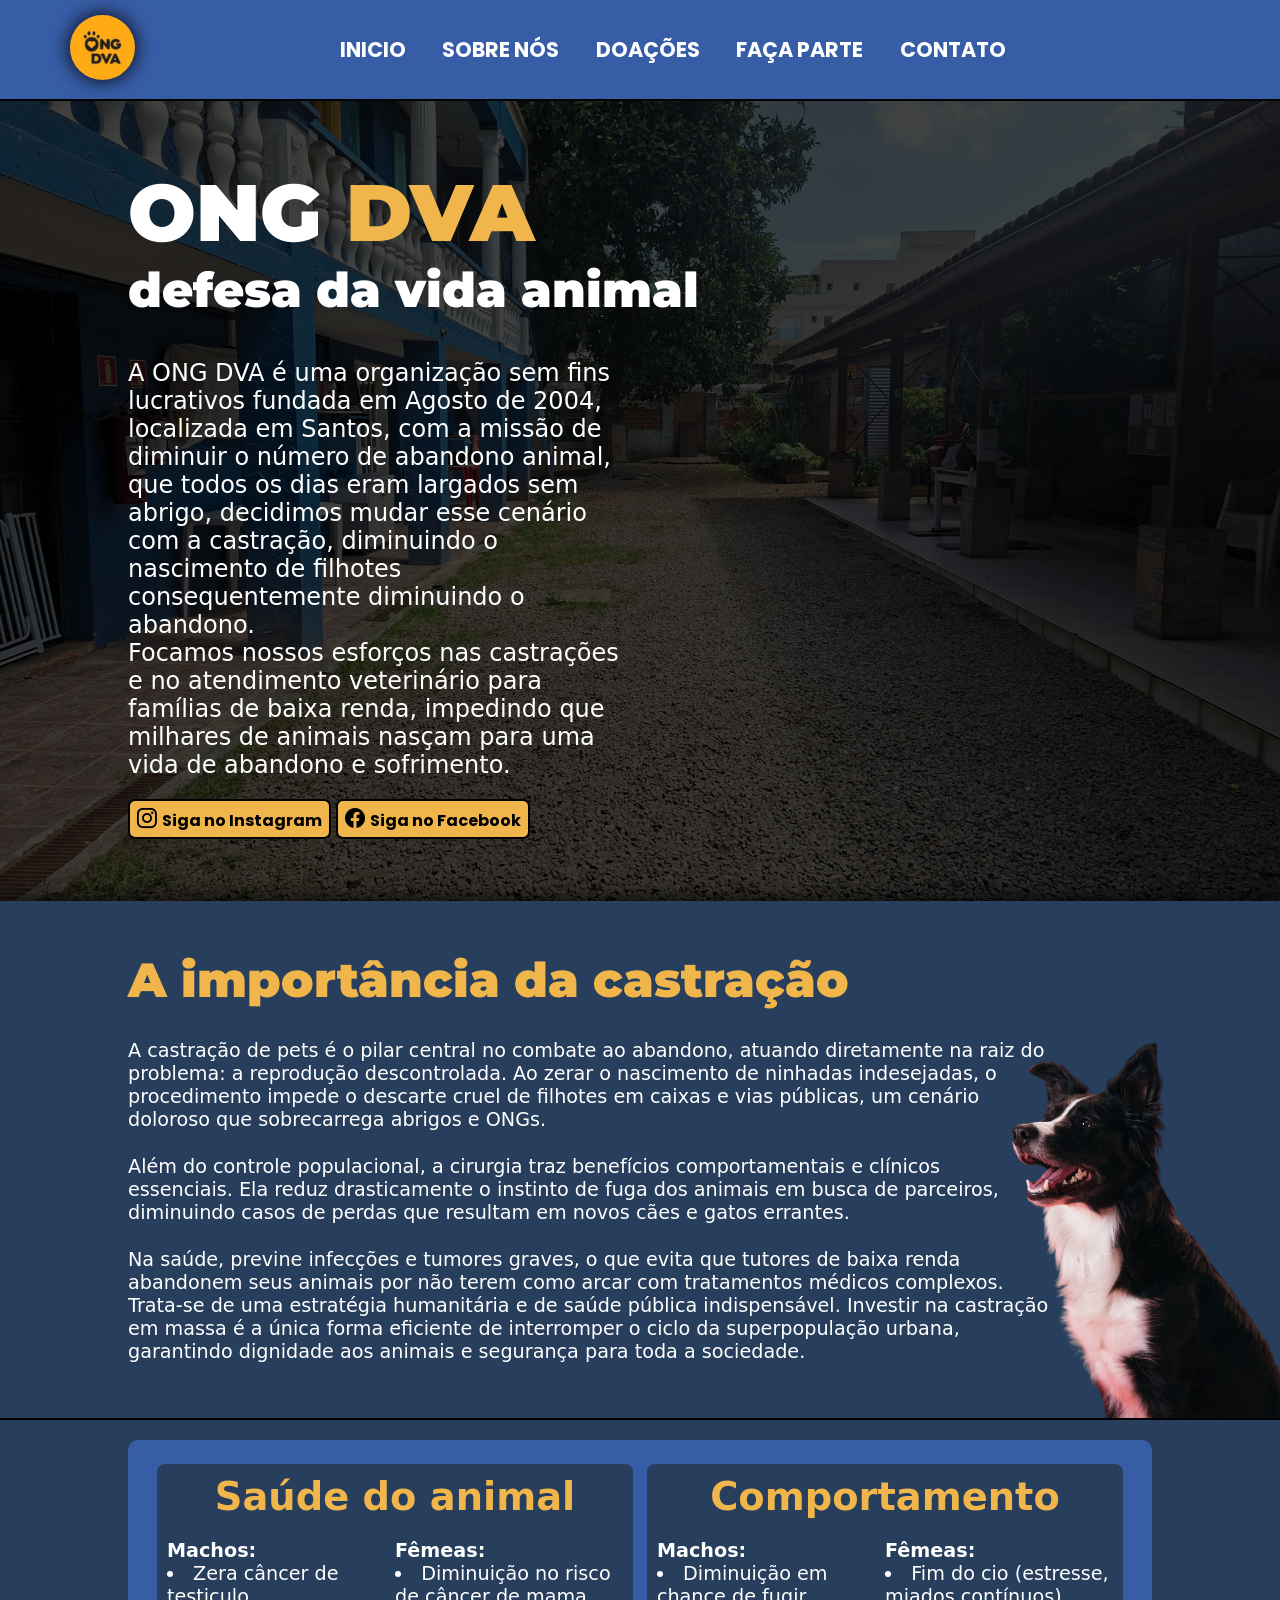
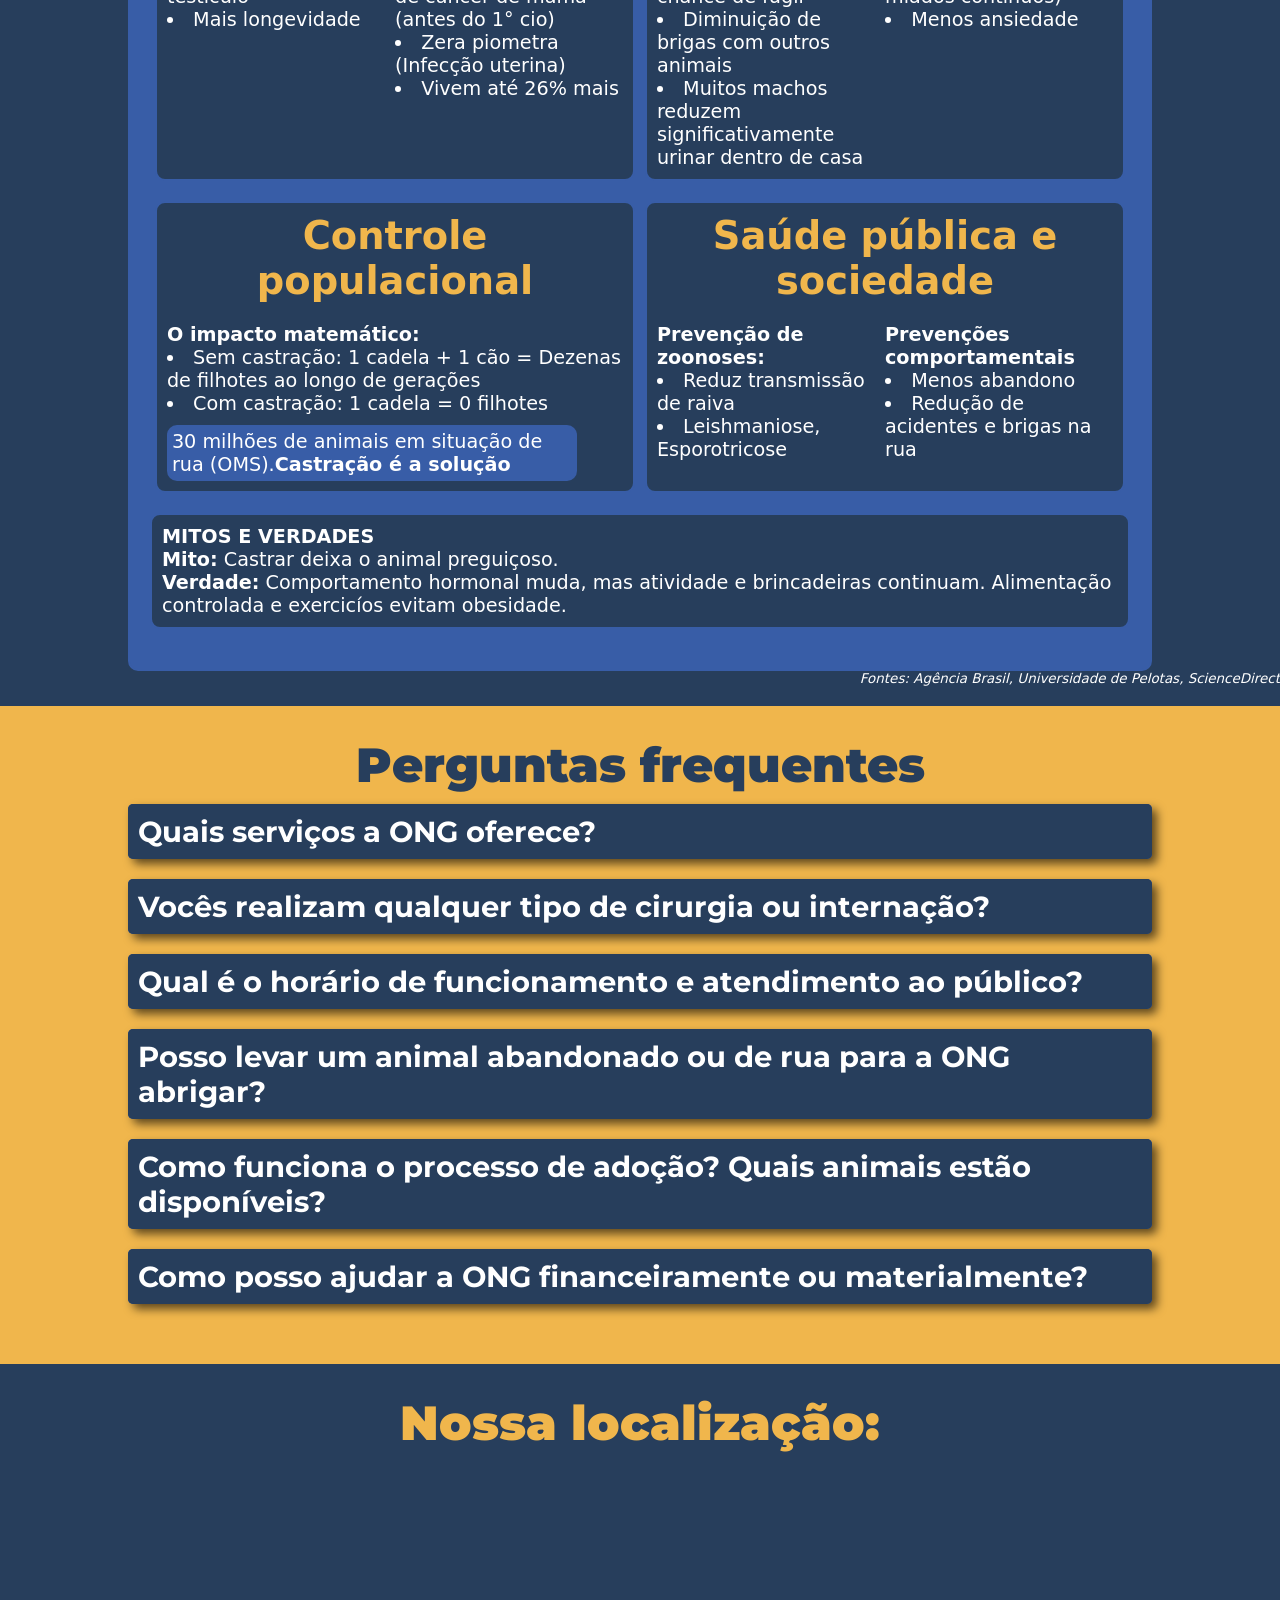
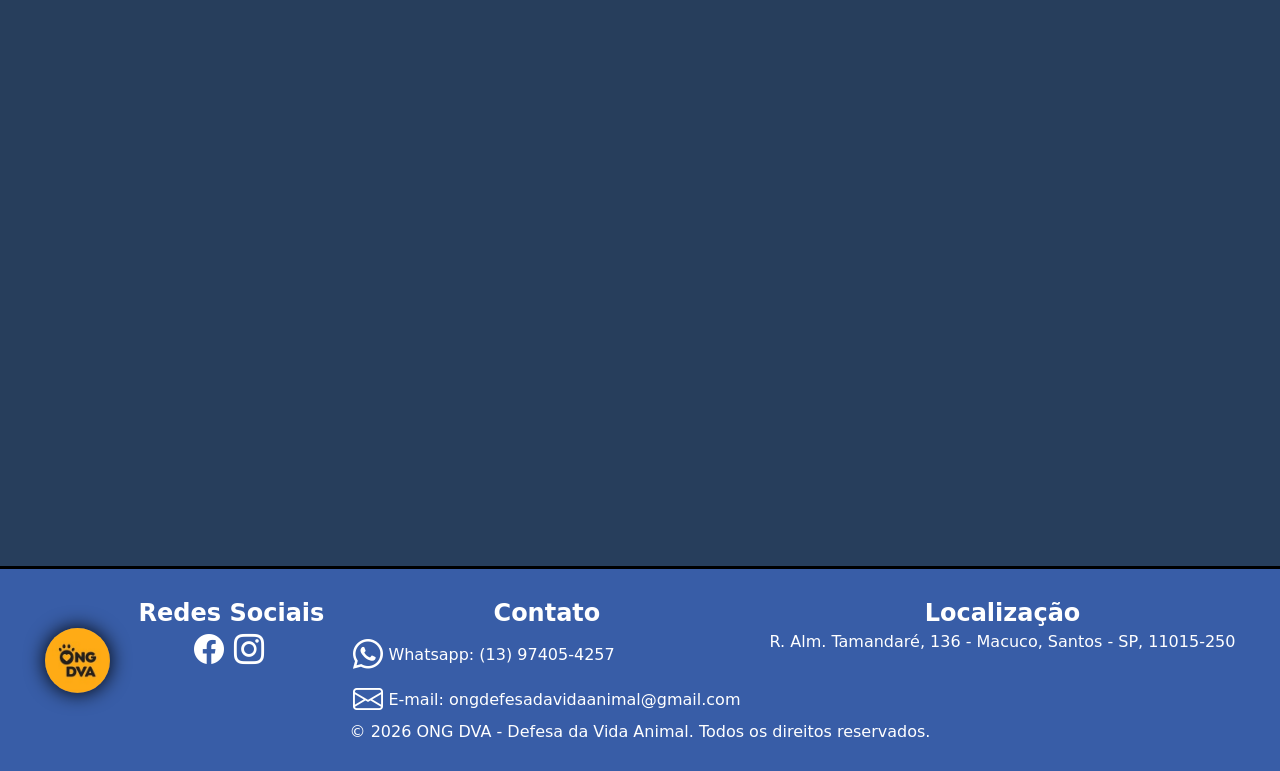
<file: index.html>
<!DOCTYPE html>
<html lang="pt-br">
<head>
    <meta charset="UTF-8">
    <meta name="viewport" content="width=device-width, initial-scale=1.0">
    <link rel="stylesheet" href="css/main.css">
    <link rel="shortcut icon" href="img/favicon.ico" type="image/x-icon">
    <link rel="stylesheet" href="https://cdn.jsdelivr.net/npm/bootstrap-icons@1.13.1/font/bootstrap-icons.min.css">
    <title>ONG DVA</title>
</head>
<body>
    <header>
        <aside>
            <a href="index.html"><img src="img/logo.jpg" alt="logo da ONG DVA" class="logo-customizada"></a>
        </aside>
        <nav>
            <ul>
                <li><a href="index.html">INICIO</a></li>
                <li><a href="sobre-nos.html">SOBRE NÓS</a></li>
                <li><a href="doacoes.html">DOAÇÕES</a></li>
                <li><a href="voluntario.html">FAÇA PARTE</a></li>
                <li><a href="contato.html">CONTATO</a></li>
            </ul>
        </nav>
        <aside></aside>
    </header>
    <article id="sobre-nos">
        <section id="texto-sobre-nos">
            <h1>ONG <span id="texto-destaque">DVA</span></h1>
            <h2>defesa da vida animal</h2>
            <p>A ONG DVA é uma organização sem fins lucrativos fundada em Agosto de 2004, localizada em Santos, com a missão de diminuir o número de abandono animal, que todos os dias eram largados sem abrigo, decidimos mudar esse cenário com a castração, diminuindo o nascimento de filhotes consequentemente diminuindo o abandono.</p>
            <p>Focamos nossos esforços nas castrações e no atendimento veterinário para famílias de baixa renda, impedindo que milhares de animais nasçam para uma vida de abandono e sofrimento.</p>
            <aside id="redes-sobre-nos">
                <a href="https://www.instagram.com/ongdva/" target="_blank" id="instagram-sobre-nos"><i class="bi bi-instagram"></i>Siga no Instagram</a>
                <a href="https://web.facebook.com/ongdva/?locale=pt_BR&_rdc=1&_rdr" target="_blank"><i class="bi bi-facebook"></i>Siga no Facebook</a>
            </aside>
        </section>
    </article>
    <main>
        <section id="castracao">
            <aside id="texto-castracao">
                <h2>A importância da castração</h2>
                <p>
                    A castração de pets é o pilar central no combate ao abandono, atuando diretamente na raiz do problema: a reprodução descontrolada. Ao zerar o nascimento de ninhadas indesejadas, o procedimento impede o descarte cruel de filhotes em caixas e vias públicas, um cenário doloroso que sobrecarrega abrigos e ONGs.
                </p> <br>
                <p>
                    Além do controle populacional, a cirurgia traz benefícios comportamentais e clínicos essenciais. Ela reduz drasticamente o instinto de fuga dos animais em busca de parceiros, diminuindo casos de perdas que resultam em novos cães e gatos errantes.
                </p> <br>
                <p>
                    Na saúde, previne infecções e tumores graves, o que evita que tutores de baixa renda abandonem seus animais por não terem como arcar com tratamentos médicos complexos. Trata-se de uma estratégia humanitária e de saúde pública indispensável. Investir na castração em massa é a única forma eficiente de interromper o ciclo da superpopulação urbana, garantindo dignidade aos animais e segurança para toda a sociedade.
                </p>
                <!-- <a href="#" id="link-saiba-mais-castracao">Saiba mais!</a> -->
            </aside>           
        </section>
        <section id="infografico">
            <aside id="infografico-position">
                <aside class="caixas-infografico">
                    <h3>Saúde do animal</h3>
                    <div class="dados-infografico">
                        <div class="caixa-dados-infografico">
                            <h4>Machos:</h4>
                            <ul>
                                <li>Zera câncer de testiculo</li>
                                <li>Mais longevidade</li>
                            </ul>
                        </div>
                        <div class="caixa-dados-infografico">
                            <h4>Fêmeas:</h4>
                            <ul>
                                <li>Diminuição no risco de câncer de mama (antes do 1° cio)</li>
                                <li>Zera piometra (Infecção uterina)</li>
                                <li>Vivem até 26% mais</li>
                            </ul>
                        </div>
                    </div>
                </aside>
                <aside class="caixas-infografico">
                    <h3>Comportamento</h3>
                    <div class="dados-infografico">
                        <div class="caixa-dados-infografico">
                            <h4>Machos:</h4>
                            <ul>
                                <li>Diminuição em chance de fugir</li>
                                <li>Diminuição de brigas com outros animais</li>
                                <li>Muitos machos reduzem significativamente  urinar dentro de casa</li>
                            </ul>
                        </div>
                        <div class="caixa-dados-infografico">
                            <h4>Fêmeas:</h4>
                            <ul>
                                <li>Fim do cio (estresse, miados contínuos)</li>
                                <li>Menos ansiedade</li>
                            </ul>
                        </div>
                    </div>
                </aside>
                <aside class="caixas-infografico">
                    <h3>Controle populacional</h3>
                    <div class="dados-infografico">
                        <div class="caixa-dados-infografico" id="caixa-dados-infografico-unico">
                            <h4>O impacto matemático:</h4>
                            <ul>
                                <li>Sem castração: 1 cadela + 1 cão = Dezenas de filhotes ao longo de gerações</li>
                                <li>Com castração: 1 cadela = 0 filhotes</li>
                                <div id="solucao-castracao">
                                    <p>30 milhões de animais em situação de rua (OMS).<strong>Castração é a solução</strong></p>
                                </div>
                            </ul>
                        </div>
                    </div>
                </aside>
                <aside class="caixas-infografico">
                    <h3>Saúde pública e sociedade</h3>
                    <div class="dados-infografico">
                        <div class="caixa-dados-infografico">
                            <h4>Prevenção de zoonoses:</h4>
                            <ul>
                                <li>Reduz transmissão de raiva</li>
                                <li>Leishmaniose, Esporotricose</li>
                            </ul>
                        </div>
                        <div class="caixa-dados-infografico">
                            <h4>Prevenções comportamentais</h4>
                            <ul>
                                <li>Menos abandono</li>
                                <li>Redução de acidentes e brigas na rua</li>
                            </ul>
                        </div>
                    </div>
                </aside>
                <aside class="caixas-infografico" id="caixa-mitos-e-verdades">
                    <div>
                        <h4>MITOS E VERDADES</h4>
                        <p><strong>Mito:</strong> Castrar deixa o animal preguiçoso.</p>
                        <p><strong>Verdade:</strong> Comportamento hormonal muda, mas atividade e brincadeiras continuam. Alimentação controlada e exercicíos evitam obesidade.</p>
                    </div>
                </aside>
            </aside>
            <p id="fontes"><cite>Fontes: <a href="https://agenciabrasil.ebc.com.br/geral/noticia/2025-12/brasil-tem-cerca-de-30-milhoes-de-animais-domesticos-abandonados" target="_blank">Agência Brasil</a><a href="https://wp.ufpel.edu.br/empauta/a-importancia-da-castracao/" target="_blank">, Universidade de Pelotas</a><a href="https://www.sciencedirect.com/science/article/abs/pii/S0303720702002617#:~:text=(57.1,it%20does%20favour%20tumor%20progression" target="_blank">, ScienceDirect</a></cite></p>
            <img src="img/Design sem nome(5).png" alt="gato olhando o texto" width="300">
        </section>
        <article id="perguntas-frequentes">
            <h2>Perguntas frequentes</h2>
            <section id="perguntas-frequentes-posicionamento">
                <aside class="caixas-perguntas-frequentes">
                    <div id="pergunta-a" onclick="abrirCaixa('a')">
                        <h3>Quais serviços a ONG oferece?</h3>
                    </div>
                    <div id="resposta-a" class="resposta-pergunta-frequente">
                        <p>Realizamos serviços atendimentos veterinários, como castrações, aplicação de vacinas e alguns tipos de cirurgias, focados para pessoas de baixa renda e temos cães e gatos a espera de adoção</p>
                    </div>
                </aside>
                <aside class="caixas-perguntas-frequentes">
                    <div id="pergunta-b" onclick="abrirCaixa('b')">
                        <h3>Vocês realizam qualquer tipo de cirurgia ou internação?</h3>
                    </div>
                    <div id="resposta-b" class="resposta-pergunta-frequente">
                        <p>Não realizamos cirurgias ortopédicas complexas (exceto amputações) nem procedimentos que exijam internamento, transfusão de sangue ou uso de soro contínuo. Como funcionamos apenas no período da manhã, não temos estrutura para manter animais internados.</p>
                    </div>
                </aside>
                <aside class="caixas-perguntas-frequentes">
                    <div id="pergunta-c" onclick="abrirCaixa('c')">
                        <h3>Qual é o horário de funcionamento e atendimento ao público?</h3>
                    </div>
                    <div id="resposta-c" class="resposta-pergunta-frequente">
                        <p>Funcionamos de segunda a sexta-feira. Os portões abrem para o público às 9h e os atendimentos veterinários ocorrem até as 12h (meio-dia). Pedimos que qualquer visitação para conhecer o espaço ou os animais também seja feita estritamente nesse horário.</p>
                    </div>
                </aside>
                <aside class="caixas-perguntas-frequentes">
                    <div id="pergunta-d" onclick="abrirCaixa('d')">
                        <h3>Posso levar um animal abandonado ou de rua para a ONG abrigar?</h3>
                    </div>
                    <div id="resposta-d" class="resposta-pergunta-frequente">
                        <p>Infelizmente, não. No momento, estamos operando em capacidade máxima (superlotados), abrigando por volta de 50 cães e gatos. Por isso, não temos condições de aceitar nenhum novo animal no abrigo.</p>
                    </div>
                </aside>
                <aside class="caixas-perguntas-frequentes">
                    <div id="pergunta-e" onclick="abrirCaixa('e')">
                        <h3>Como funciona o processo de adoção? Quais animais estão disponíveis?</h3>
                    </div>
                    <div id="resposta-e" class="resposta-pergunta-frequente">
                        <p>Para adotar um animalzinho, é preciso visitar a ONG e conhecer o pet. Também fazemos uma breve conversa para garantir que ele irá para um lar seguro e adequado. Alguns animais têm necessidades específicas, como gatos, que geralmente são adotados apenas para lares com telas de proteção.</p>
                    </div>
                </aside>
                <aside class="caixas-perguntas-frequentes">
                    <div id="pergunta-f" onclick="abrirCaixa('f')">
                        <h3>Como posso ajudar a ONG financeiramente ou materialmente?</h3>
                    </div>
                    <div id="resposta-f" class="resposta-pergunta-frequente">
                        <p>Toda ajuda é crucial. Você pode colaborar de três formas:</p>
                        <ul>
                            <li><b>Doações materiais:</b> Aceitamos ração de boa qualidade para cães e gatos, jornal, lençóis, toalhas, medicamentos dentro do prazo de validade e materiais de limpeza (que gastamos muito).</li>
                            <li><b>Contribuição financeira:</b> Você pode se tornar um sócio contribuinte (com pagamento mensal via PIX ou boleto) ou escolher um animal específico para apadrinhar.</li>
                            <li><b>Voluntariado:</b> Você pode nos ajudar como quiser! Desde dar banho e passear com os pets até auxiliar em assuntos administrativos. Caso tenha interesse, compareça à ONG durante o nosso horário de funcionamento.</li>
                        </ul>
                    </div>
                </aside>
            </section>
        </article>
        <article id="localizacao">
            <h2>Nossa localização:</h2>
            <iframe src="https://www.google.com/maps/embed?pb=!1m18!1m12!1m3!1d3645.978477484221!2d-46.309257699999996!3d-23.961201199999994!2m3!1f0!2f0!3f0!3m2!1i1024!2i768!4f13.1!3m3!1m2!1s0x94ce03b6b7992363%3A0x129e74a669c9f2c8!2sONG%20Defesa%20da%20Vida%20Animal!5e0!3m2!1spt-BR!2sbr!4v1779477506217!5m2!1spt-BR!2sbr" width="80%" height="650" style="border:0;" allowfullscreen="" loading="lazy" referrerpolicy="no-referrer-when-downgrade"></iframe>
        </article>
    </main>
    <footer>
        <div id="posicao-footer">
            <img src="img/logo.jpg" alt="logo da ONG DVA" class="logo-customizada">
            <aside class="footer-box">
                <h3>Redes Sociais</h3>
                <a href="https://web.facebook.com/ongdva/?locale=pt_BR&_rdc=1&_rdr" target="_blank"><i class="bi bi-facebook"></i></a>
                <a href="https://www.instagram.com/ongdva/" target="_blank"><i class="bi bi-instagram"></i></a>
            </aside>
            <aside class="footer-box">
                <h3>Contato</h3>
                <div class="contato">
                    <i class="bi bi-whatsapp"></i>
                    <p>Whatsapp: (13) 97405-4257</p>
                </div>
                <div class="contato">
                    <i class="bi bi-envelope"></i>
                    <p>E-mail: ongdefesadavidaanimal@gmail.com</p>
                </div>
            </aside>
            <aside class="footer-box">
                <h3>Localização</h3>
                <p>R. Alm. Tamandaré, 136 - Macuco, Santos - SP, 11015-250</p>
            </aside>
        </div>
        <p>© 2026 ONG DVA - Defesa da Vida Animal. Todos os direitos reservados.</p>
    </footer>

    <!-- Javascript -->

    <script>
            function abrirCaixa(letra) {
                const aparecer = document.getElementById('resposta-' + letra);

                // Esta linha pega o display real atual, mesmo vindo do CSS externo
                const displayAtual = window.getComputedStyle(aparecer).display;

                if (displayAtual === "none") {
                    aparecer.style.display = "block";
                } else {
                    aparecer.style.display = "none";
                }
            }
        </script>
</body>
</html>
</file>
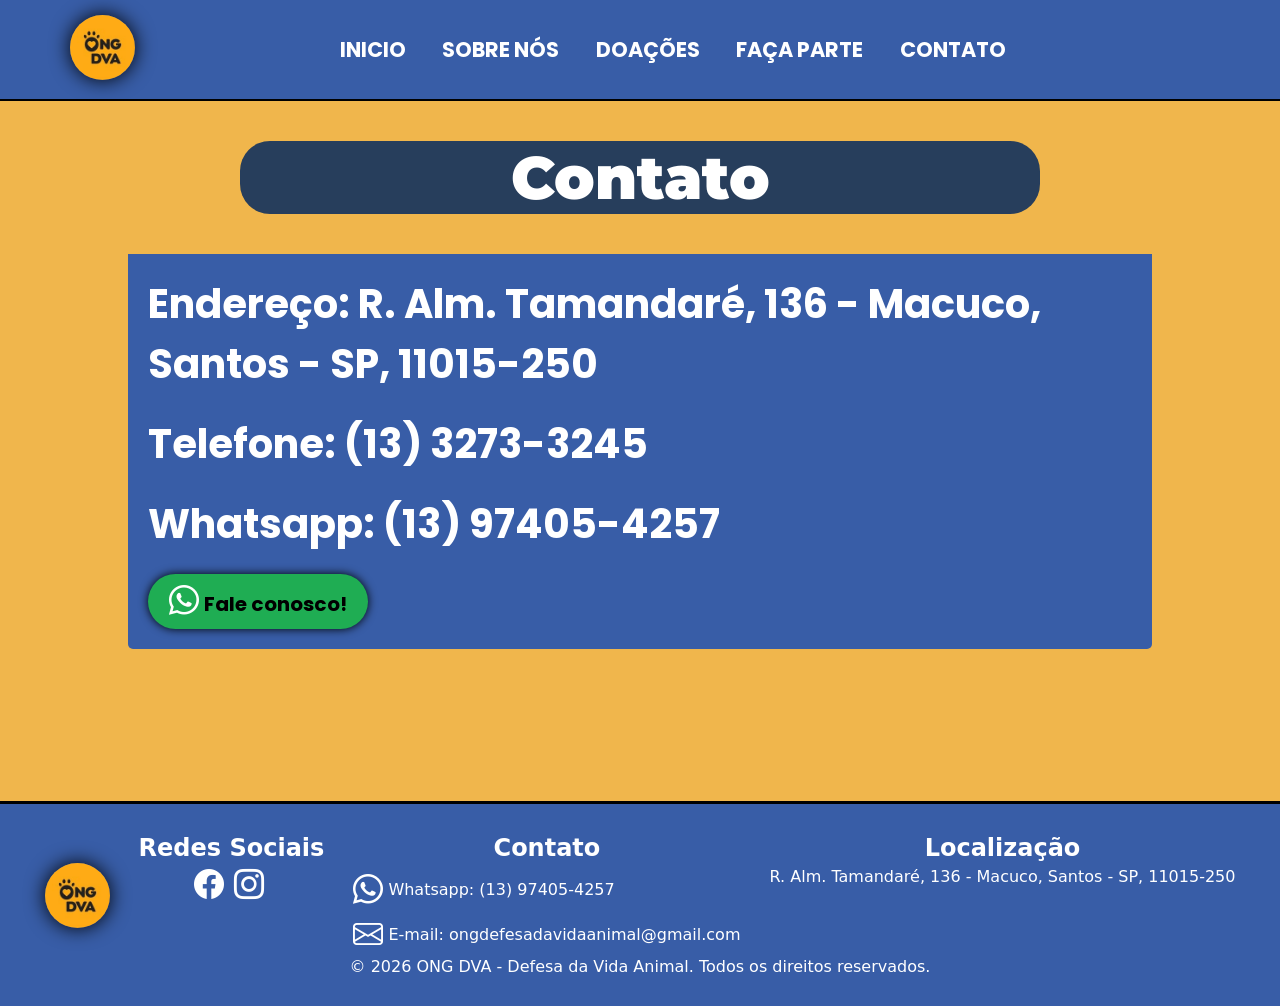
<file: contato.html>
<!DOCTYPE html>
<html lang="pt-br">
<head>
    <meta charset="UTF-8">
    <meta name="viewport" content="width=device-width, initial-scale=1.0">
    <link rel="stylesheet" href="css/main.css">
    <link rel="stylesheet" href="css/contato.css">
    <link rel="shortcut icon" href="img/favicon.ico" type="image/x-icon">
    <link rel="stylesheet" href="https://cdn.jsdelivr.net/npm/bootstrap-icons@1.13.1/font/bootstrap-icons.min.css">
    <title>ONG DVA</title>
</head>
<body>
    <!-- Header -->
    <header>
        <aside>
            <a href="index.html"><img src="img/logo.jpg" alt="logo da ONG DVA" class="logo-customizada"></a>
        </aside>
        <nav>
            <ul>
                <li><a href="index.html">INICIO</a></li>
                <li><a href="sobre-nos.html">SOBRE NÓS</a></li>
                <li><a href="doacoes.html">DOAÇÕES</a></li>
                <li><a href="voluntario.html">FAÇA PARTE</a></li>
                <li><a href="contato.html">CONTATO</a></li>
            </ul>
        </nav>
        <aside></aside>
    </header>
    <main>
        <article id="contato-conteudo">
            <h1 class="titulo-h1">Contato</h1>
            <aside id="contato-texto">
                <p>Endereço: R. Alm. Tamandaré, 136 - Macuco, Santos - SP, 11015-250</p>
                <p>Telefone: (13) 3273-3245</p>
                <p>Whatsapp: (13) 97405-4257</p>
                <aside id="whatsapp">
                    <a href="https://api.whatsapp.com/send?phone=5513974054257">
                        <p><i class="bi bi-whatsapp"></i>Fale conosco!</p>
                    </a>
                </aside>
            </aside>
            
        </article>
    </main>        
    <footer>
        <div id="posicao-footer">
            <img src="img/logo.jpg" alt="logo da ONG DVA" class="logo-customizada">
            <aside class="footer-box">
                <h3>Redes Sociais</h3>
                <a href="https://web.facebook.com/ongdva/?locale=pt_BR&_rdc=1&_rdr" target="_blank"><i class="bi bi-facebook"></i></a>
                <a href="https://www.instagram.com/ongdva/" target="_blank"><i class="bi bi-instagram"></i></a>
            </aside>
            <aside class="footer-box">
                <h3>Contato</h3>
                <div class="contato">
                    <i class="bi bi-whatsapp"></i>
                    <p>Whatsapp: (13) 97405-4257</p>
                </div>
                <div class="contato">
                    <i class="bi bi-envelope"></i>
                    <p>E-mail: ongdefesadavidaanimal@gmail.com</p>
                </div>
            </aside>
            <aside class="footer-box">
                <h3>Localização</h3>
                <p>R. Alm. Tamandaré, 136 - Macuco, Santos - SP, 11015-250</p>
            </aside>

        </div>
        <p>&copy; 2026 ONG DVA - Defesa da Vida Animal. Todos os direitos reservados.</p>
    </footer>
</body>
</html>
</file>
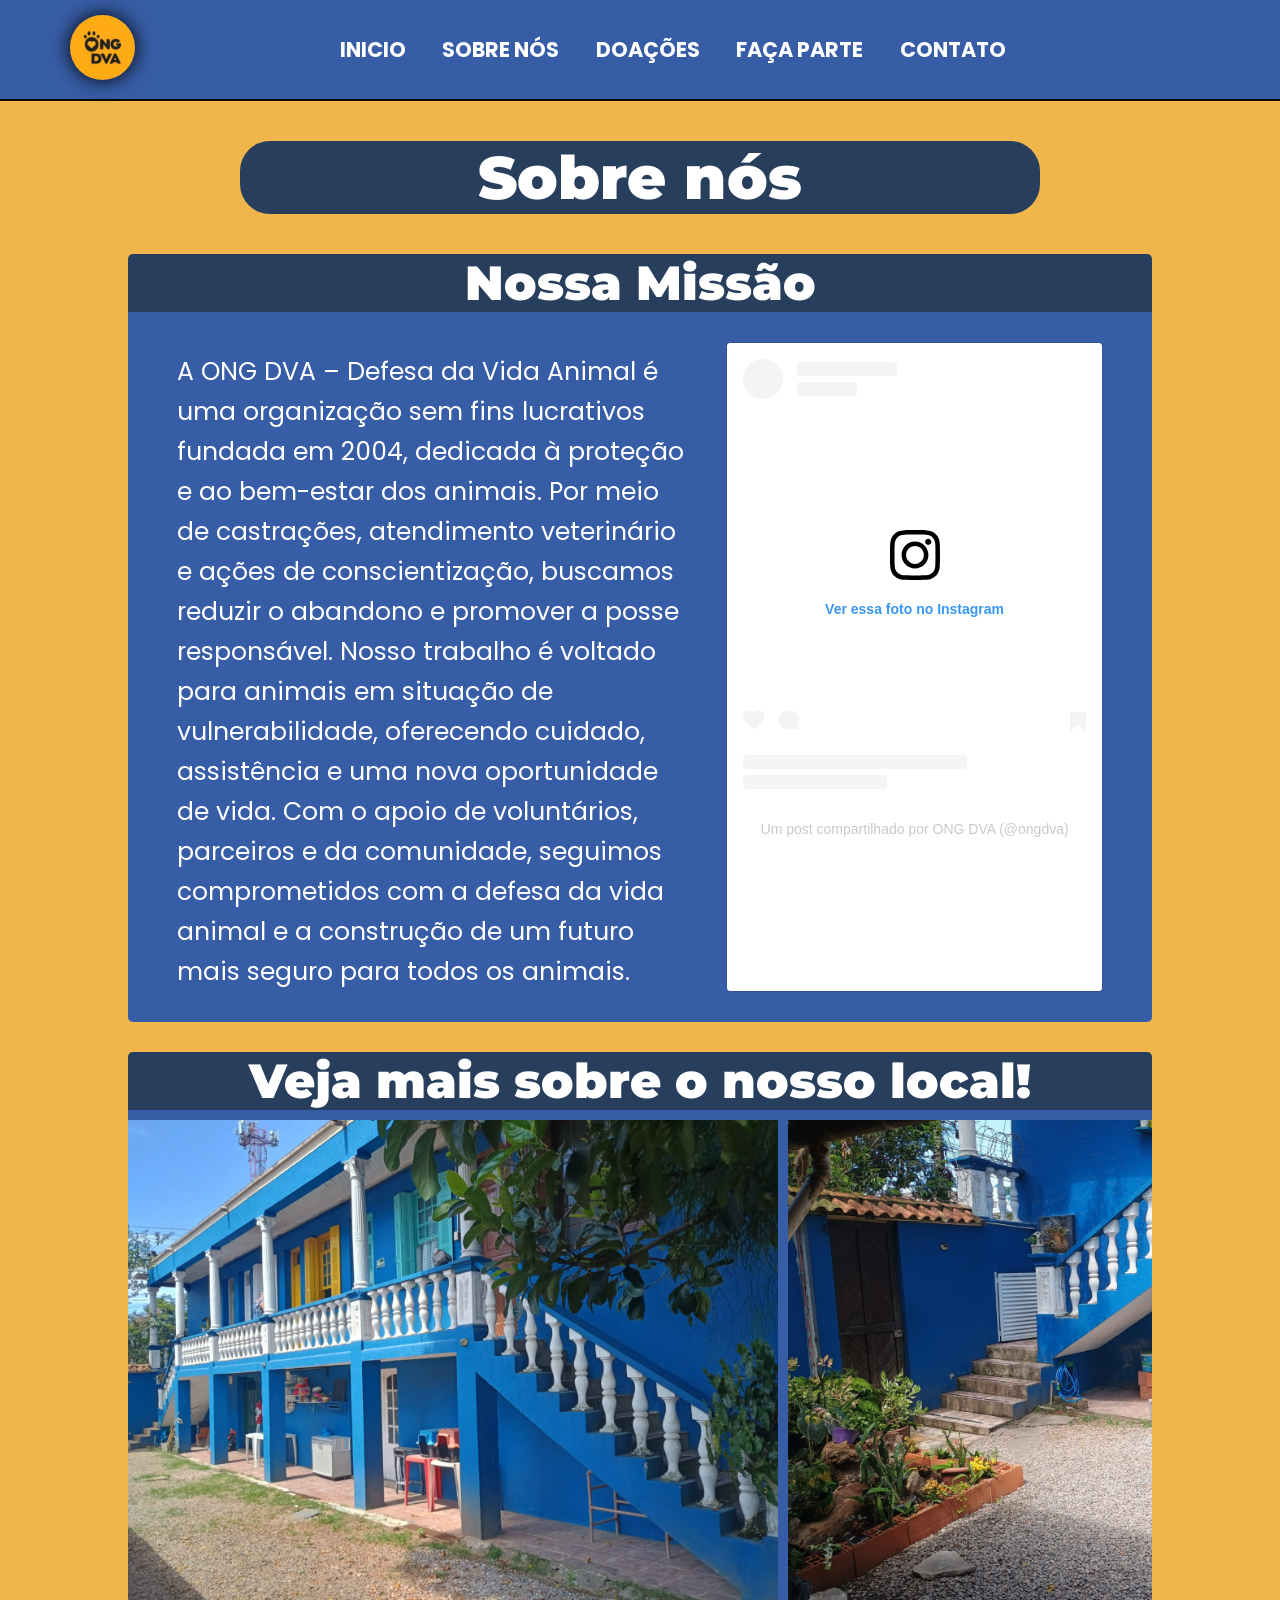
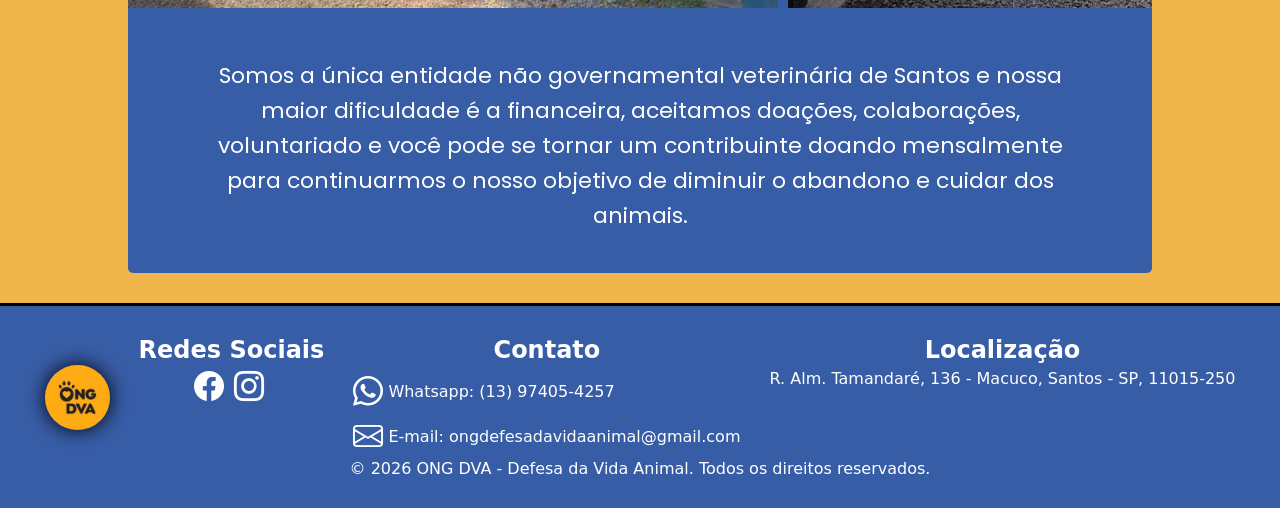
<file: sobre-nos.html>
<!DOCTYPE html>
<html lang="pt-br">
<head>
    <meta charset="UTF-8">
    <meta name="viewport" content="width=device-width, initial-scale=1.0">
    <link rel="stylesheet" href="css/main.css">
    <link rel="shortcut icon" href="img/favicon.ico" type="image/x-icon">
    <link rel="stylesheet" href="https://cdn.jsdelivr.net/npm/bootstrap-icons@1.13.1/font/bootstrap-icons.min.css">
    <title>ONG DVA - Sobre</title>
    <style>
            :root{ /* Isso são variáveis no CSS */
            --cor-de-fundo: #f0b64c;
            --laranja-secundario-claro: #f28705;
            --marrom-secundario: #734a27;
            --cor-titulo: #273e5c;
            --azul-claro: #385da7;
            --fonte-titulo: "Montserrat", sans-serif;
            --fonte-secundaria: "Poppins", sans-serif;
        }



        main{
            width: 80%;
            margin: auto;
        }

        h1{
            margin-top: 25px;
            color: var(--cor-titulo);
            text-align: center;
        }

        h2{
            background-color: var(--cor-titulo);
            color:#fff;
            text-align: center;
        }

        .blocoescuro{
            margin-top: 25px;
            background-color: var(--cor-titulo);
            text-align: center;
            border-radius: 5px 5px 0px 0px;
            overflow: hidden;
        }


        .blococlaro{
            background-color: var(--azul-claro);
        }

        .blococlaro{
            font-family: var(--fonte-secundaria);
            color: #fff;
            text-align: left;
            margin-bottom: 30px;
            width: 100%;
            padding: 10px 20px;
            font-size:25px;
            line-height: 1.6;

            border-radius: 0px 0px 5px 5px;
        }

        .conteudo-sobre{
            display:flex;
            flex-direction: row;
            align-items: flex-start ;
            justify-content: center;
            gap: 30px;
            padding: 20px;
        }


        .texto-sobre{
            display: flex;
            flex-direction: column;
            flex: 1;
            max-width: 55%;
            padding-top: 10px;
        }

        .video{
            display:flex;
            justify-content: flex-end;
            flex: 0 0 40%;
            max-width:480px;
            align-self: stretch;
            overflow: hidden;
        }

        /* Div da galeria provisorio até o carrossel */

        .galeria {
            display: flex; /* coloca as imagens lado a lado*/
            flex-wrap: nowrap; /* Vai quebrar a linha se não couber*/
            overflow: scroll;
            
            gap: 10px; /* o gap entre as fotos*/
            background-color: var(--azul-claro);
            padding: 10px 0px;
        }

        .chamadadoacoes{
            text-align: center;
            padding: 30px 60px;
            font-size: 22px;
        }
    </style>

</head>
<body>
    <header>
        <aside>
            <a href="index.html"><img src="img/logo.jpg" alt="logo da ONG DVA" class="logo-customizada"></a>
        </aside>
        <nav>
            <ul>
                <li><a href="index.html">INICIO</a></li>
                <li><a href="sobre-nos.html">SOBRE NÓS</a></li>
                <li><a href="doacoes.html">DOAÇÕES</a></li>
                <li><a href="voluntario.html">FAÇA PARTE</a></li>
                <li><a href="contato.html">CONTATO</a></li>
            </ul>
        </nav>
        <aside></aside>
    </header>

    <main>

        <h1 class="titulo-h1">Sobre nós</h1>
        <!-- bloco do h1 -->
        <div class="blocoescuro">

            <h2>Nossa Missão</h2>
       
        </div>

        <!-- bloco do h2 -->
        <div class="blococlaro">
            <div class="conteudo-sobre">
                <div class="texto-sobre">

             <p>
                A ONG DVA – Defesa da Vida Animal é uma organização sem fins lucrativos fundada em 2004, dedicada à proteção e ao bem-estar     dos animais. Por meio de castrações, atendimento veterinário e ações de conscientização, buscamos reduzir o abandono e promover a posse responsável.

                Nosso trabalho é voltado para animais em situação de vulnerabilidade, oferecendo cuidado, assistência e uma nova oportunidade de vida. Com o apoio de voluntários, parceiros e da comunidade, seguimos comprometidos com a defesa da vida animal e a construção de um futuro mais seguro para todos os animais.
             </p>
                </div>

                <!--video do Instagram da ONG DVA _->https://www.instagram.com/ongdva/reel/DJ894UQOLao/ -->

        <div class="video">
             <blockquote class="instagram-media" data-instgrm-permalink="https://www.instagram.com/reel/DJ894UQOLao/?utm_source=ig_embed&amp;utm_campaign=loading" data-instgrm-version="14" style=" background:#FFF; border:0; border-radius:3px; box-shadow:0 0 1px 0 rgba(0,0,0,0.5),0 1px 10px 0 rgba(0,0,0,0.15); margin: 1px; max-width:540px; min-width:326px; padding:0; width:99.375%; width:-webkit-calc(100% - 2px); width:calc(100% - 2px);"><div style="padding:16px;"> <a href="https://www.instagram.com/reel/DJ894UQOLao/?utm_source=ig_embed&amp;utm_campaign=loading" style=" background:#FFFFFF; line-height:0; padding:0 0; text-align:center; text-decoration:none; width:100%;" target="_blank"> <div style=" display: flex; flex-direction: row; align-items: center;"> <div style="background-color: #F4F4F4; border-radius: 50%; flex-grow: 0; height: 40px; margin-right: 14px; width: 40px;"></div> <div style="display: flex; flex-direction: column; flex-grow: 1; justify-content: center;"> <div style=" background-color: #F4F4F4; border-radius: 4px; flex-grow: 0; height: 14px; margin-bottom: 6px; width: 100px;"></div> <div style=" background-color: #F4F4F4; border-radius: 4px; flex-grow: 0; height: 14px; width: 60px;"></div></div></div><div style="padding: 19% 0;"></div> <div style="display:block; height:50px; margin:0 auto 12px; width:50px;"><svg width="50px" height="50px" viewBox="0 0 60 60" version="1.1" xmlns="https://www.w3.org/2000/svg" xmlns:xlink="https://www.w3.org/1999/xlink"><g stroke="none" stroke-width="1" fill="none" fill-rule="evenodd"><g transform="translate(-511.000000, -20.000000)" fill="#000000"><g><path d="M556.869,30.41 C554.814,30.41 553.148,32.076 553.148,34.131 C553.148,36.186 554.814,37.852 556.869,37.852 C558.924,37.852 560.59,36.186 560.59,34.131 C560.59,32.076 558.924,30.41 556.869,30.41 M541,60.657 C535.114,60.657 530.342,55.887 530.342,50 C530.342,44.114 535.114,39.342 541,39.342 C546.887,39.342 551.658,44.114 551.658,50 C551.658,55.887 546.887,60.657 541,60.657 M541,33.886 C532.1,33.886 524.886,41.1 524.886,50 C524.886,58.899 532.1,66.113 541,66.113 C549.9,66.113 557.115,58.899 557.115,50 C557.115,41.1 549.9,33.886 541,33.886 M565.378,62.101 C565.244,65.022 564.756,66.606 564.346,67.663 C563.803,69.06 563.154,70.057 562.106,71.106 C561.058,72.155 560.06,72.803 558.662,73.347 C557.607,73.757 556.021,74.244 553.102,74.378 C549.944,74.521 548.997,74.552 541,74.552 C533.003,74.552 532.056,74.521 528.898,74.378 C525.979,74.244 524.393,73.757 523.338,73.347 C521.94,72.803 520.942,72.155 519.894,71.106 C518.846,70.057 518.197,69.06 517.654,67.663 C517.244,66.606 516.755,65.022 516.623,62.101 C516.479,58.943 516.448,57.996 516.448,50 C516.448,42.003 516.479,41.056 516.623,37.899 C516.755,34.978 517.244,33.391 517.654,32.338 C518.197,30.938 518.846,29.942 519.894,28.894 C520.942,27.846 521.94,27.196 523.338,26.654 C524.393,26.244 525.979,25.756 528.898,25.623 C532.057,25.479 533.004,25.448 541,25.448 C548.997,25.448 549.943,25.479 553.102,25.623 C556.021,25.756 557.607,26.244 558.662,26.654 C560.06,27.196 561.058,27.846 562.106,28.894 C563.154,29.942 563.803,30.938 564.346,32.338 C564.756,33.391 565.244,34.978 565.378,37.899 C565.522,41.056 565.552,42.003 565.552,50 C565.552,57.996 565.522,58.943 565.378,62.101 M570.82,37.631 C570.674,34.438 570.167,32.258 569.425,30.349 C568.659,28.377 567.633,26.702 565.965,25.035 C564.297,23.368 562.623,22.342 560.652,21.575 C558.743,20.834 556.562,20.326 553.369,20.18 C550.169,20.033 549.148,20 541,20 C532.853,20 531.831,20.033 528.631,20.18 C525.438,20.326 523.257,20.834 521.349,21.575 C519.376,22.342 517.703,23.368 516.035,25.035 C514.368,26.702 513.342,28.377 512.574,30.349 C511.834,32.258 511.326,34.438 511.181,37.631 C511.035,40.831 511,41.851 511,50 C511,58.147 511.035,59.17 511.181,62.369 C511.326,65.562 511.834,67.743 512.574,69.651 C513.342,71.625 514.368,73.296 516.035,74.965 C517.703,76.634 519.376,77.658 521.349,78.425 C523.257,79.167 525.438,79.673 528.631,79.82 C531.831,79.965 532.853,80.001 541,80.001 C549.148,80.001 550.169,79.965 553.369,79.82 C556.562,79.673 558.743,79.167 560.652,78.425 C562.623,77.658 564.297,76.634 565.965,74.965 C567.633,73.296 568.659,71.625 569.425,69.651 C570.167,67.743 570.674,65.562 570.82,62.369 C570.966,59.17 571,58.147 571,50 C571,41.851 570.966,40.831 570.82,37.631"></path></g></g></g></svg></div><div style="padding-top: 8px;"> <div style=" color:#3897f0; font-family:Arial,sans-serif; font-size:14px; font-style:normal; font-weight:550; line-height:18px;">Ver essa foto no Instagram</div></div><div style="padding: 12.5% 0;"></div> <div style="display: flex; flex-direction: row; margin-bottom: 14px; align-items: center;"><div> <div style="background-color: #F4F4F4; border-radius: 50%; height: 12.5px; width: 12.5px; transform: translateX(0px) translateY(7px);"></div> <div style="background-color: #F4F4F4; height: 12.5px; transform: rotate(-45deg) translateX(3px) translateY(1px); width: 12.5px; flex-grow: 0; margin-right: 14px; margin-left: 2px;"></div> <div style="background-color: #F4F4F4; border-radius: 50%; height: 12.5px; width: 12.5px; transform: translateX(9px) translateY(-18px);"></div></div><div style="margin-left: 8px;"> <div style=" background-color: #F4F4F4; border-radius: 50%; flex-grow: 0; height: 20px; width: 20px;"></div> <div style=" width: 0; height: 0; border-top: 2px solid transparent; border-left: 6px solid #f4f4f4; border-bottom: 2px solid transparent; transform: translateX(16px) translateY(-4px) rotate(30deg)"></div></div><div style="margin-left: auto;"> <div style=" width: 0px; border-top: 8px solid #F4F4F4; border-right: 8px solid transparent; transform: translateY(16px);"></div> <div style=" background-color: #F4F4F4; flex-grow: 0; height: 12px; width: 16px; transform: translateY(-4px);"></div> <div style=" width: 0; height: 0; border-top: 8px solid #F4F4F4; border-left: 8px solid transparent; transform: translateY(-4px) translateX(8px);"></div></div></div> <div style="display: flex; flex-direction: column; flex-grow: 1; justify-content: center; margin-bottom: 24px;"> <div style=" background-color: #F4F4F4; border-radius: 4px; flex-grow: 0; height: 14px; margin-bottom: 6px; width: 224px;"></div> <div style=" background-color: #F4F4F4; border-radius: 4px; flex-grow: 0; height: 14px; width: 144px;"></div></div></a><p style=" color:#c9c8cd; font-family:Arial,sans-serif; font-size:14px; line-height:17px; margin-bottom:0; margin-top:8px; overflow:hidden; padding:8px 0 7px; text-align:center; text-overflow:ellipsis; white-space:nowrap;"><a href="https://www.instagram.com/reel/DJ894UQOLao/?utm_source=ig_embed&amp;utm_campaign=loading" style=" color:#c9c8cd; font-family:Arial,sans-serif; font-size:14px; font-style:normal; font-weight:normal; line-height:17px; text-decoration:none;" target="_blank">Um post compartilhado por ONG DVA (@ongdva)</a></p></div></blockquote>
        <script async src="//www.instagram.com/embed.js"></script>
        </div>
    </div>
</div>



        <div class="blocoescuro">
             <h2>Veja mais sobre o nosso local!</h2>
        </div>
          
        <div class="galeria">
        <!-- Fotos para fazer o carrossel de imagens, estão na página como galeria por hora. -->
        <img src="img/SobreNos/foto1.png" alt="Vista da direita para esquerda do fachado do sobrado da sede da ONG DVA, pintada em azul com detalhes brancos. No segundo andar, janelas coloridas em branco, amarelo e ciano." width="650px">
        <img src="img/SobreNos/foto2.png" alt="Vista da lateral esqueda da sede da ONG DVA, mostrando as escadas para o acesso interno, jardim com plantas e flores piso de cascalho e a porta de entrada do primeiro andar." width="650px">
        <img src="img/SobreNos/foto3.png"  alt="Área externa coberta da ONG DVA, com sua estrutura de madeira e telhado de cerâmica, piso branco, cadeiras plásticas brancas e o mural de avisos ao fundo." width="650px">
        <img src="img/SobreNos/foto4.png" alt="Sala de atendimento veterinário da ONG DVA com mesa de aço inoxidável, piso de granito colorido, suporte para soro, armário com produtos de tratamento, gaiolas brancas e quadros decorativos com mensagens sobre cães e gatos nas paredes azulejadas." width="650px">
        <img src="img/SobreNos/foto5.png" alt="Parte de Higiene animal da ONG DVA, com duas mesas de aço inoxidável, com quadro decorativo de cachorro com rosa na boca" width="650px">
        <img src="img/SobreNos/foto6.jpeg" alt="Pequena construção de tijolos, decorações artesanais com porta de alumínio onde ficam os materiais de jardinagem da ONG DVA, no exterior da construção, há plantas, como Samambaias " width="650px">
        <!-- fazer conversão da foto6 para .png -->
        </div>
    
<div class="blococlaro">
    <div class="chamadadoacoes">
        <p>Somos a única entidade não governamental veterinária de Santos e nossa maior dificuldade é a financeira, aceitamos doações, colaborações, voluntariado e você pode se tornar um contribuinte doando mensalmente para continuarmos o  nosso objetivo de diminuir o abandono e cuidar dos animais.</p>
    </div>
</div>

    </main>

    <footer>
        <div id="posicao-footer">
            <img src="img/logo.jpg" alt="logo da ONG DVA" class="logo-customizada">
            <aside class="footer-box">
                <h3>Redes Sociais</h3>
                <a href="https://web.facebook.com/ongdva/?locale=pt_BR&_rdc=1&_rdr" target="_blank"><i class="bi bi-facebook"></i></a>
                <a href="https://www.instagram.com/ongdva/" target="_blank"><i class="bi bi-instagram"></i></a>
            </aside>
            <aside class="footer-box">
                <h3>Contato</h3>
                <div class="contato">
                    <i class="bi bi-whatsapp"></i>
                    <p>Whatsapp: (13) 97405-4257</p>
                </div>
                <div class="contato">
                    <i class="bi bi-envelope"></i>
                    <p>E-mail: ongdefesadavidaanimal@gmail.com</p>
                </div>
            </aside>
            <aside class="footer-box">
                <h3>Localização</h3>
                <p>R. Alm. Tamandaré, 136 - Macuco, Santos - SP, 11015-250</p>
            </aside>
        </div>
        <p>&copy; 2026 ONG DVA - Defesa da Vida Animal. Todos os direitos reservados.</p>
    </footer>


</body>
</html>
</file>
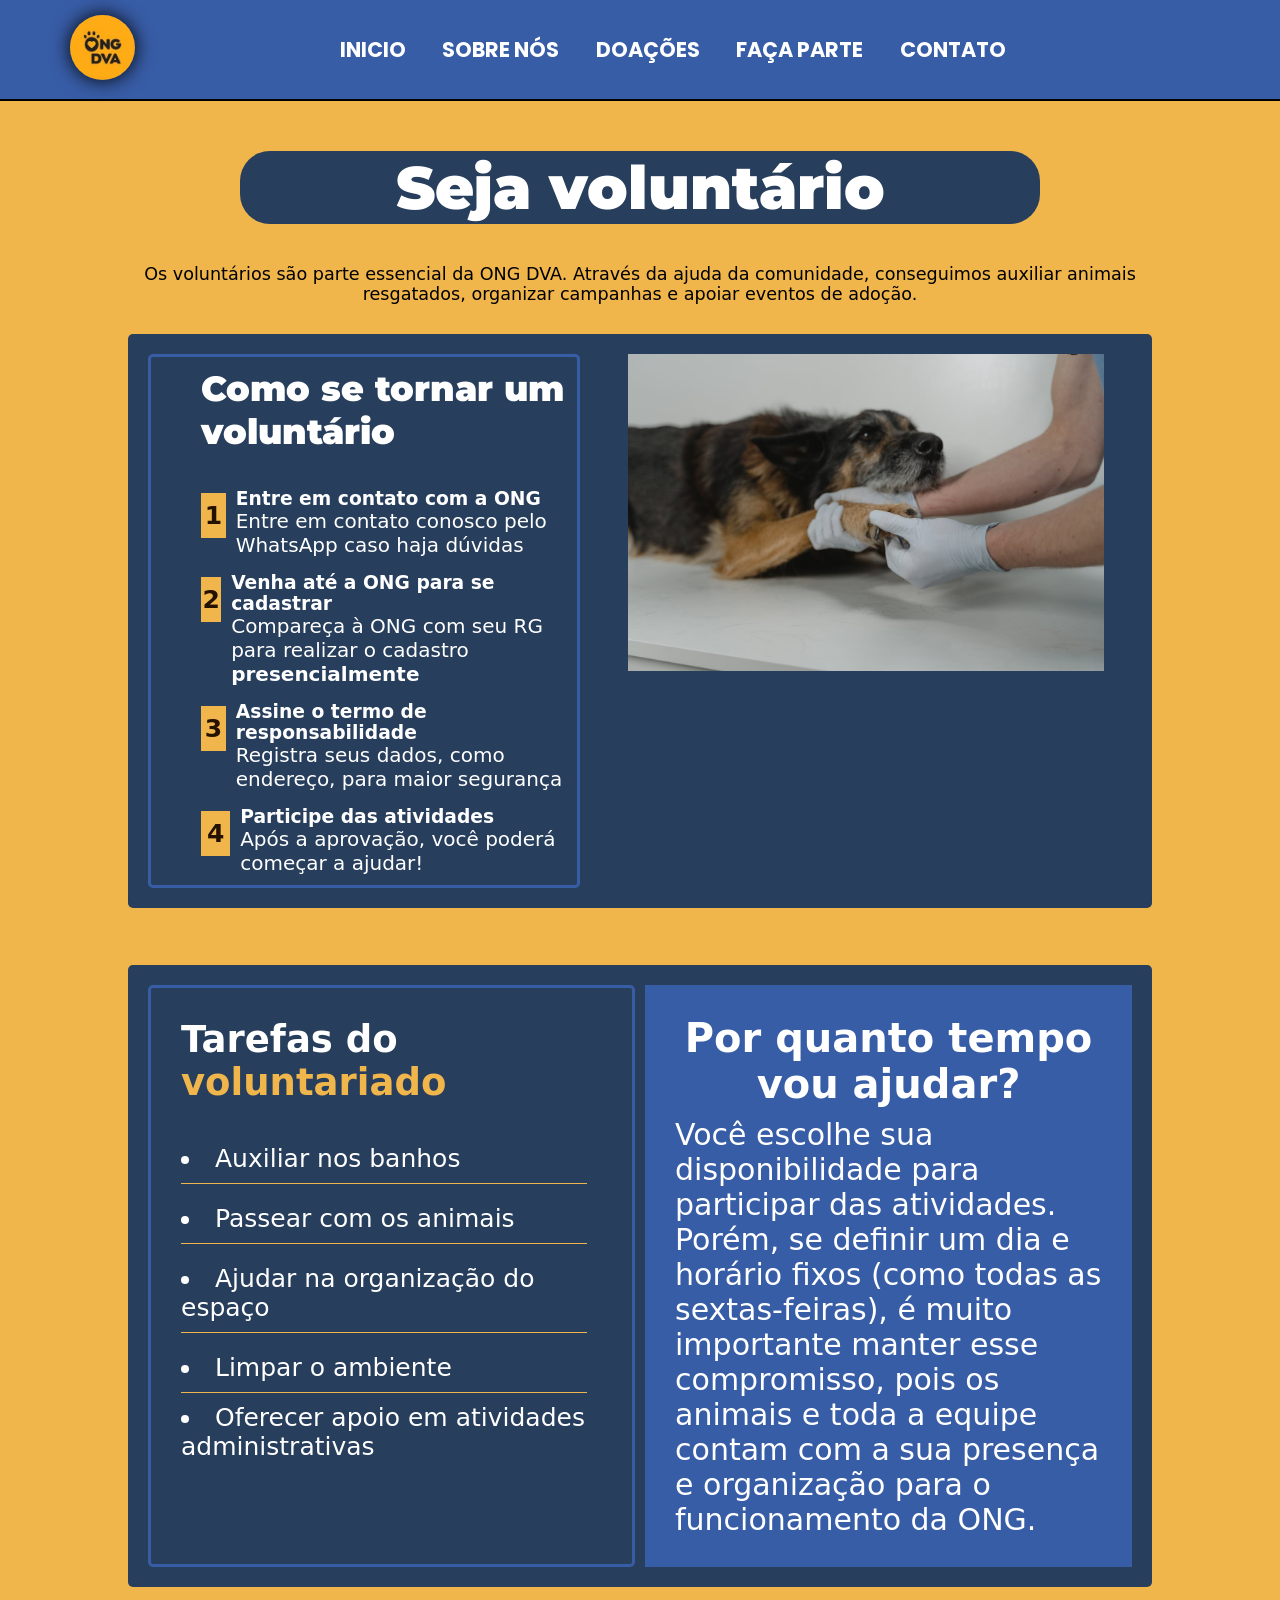
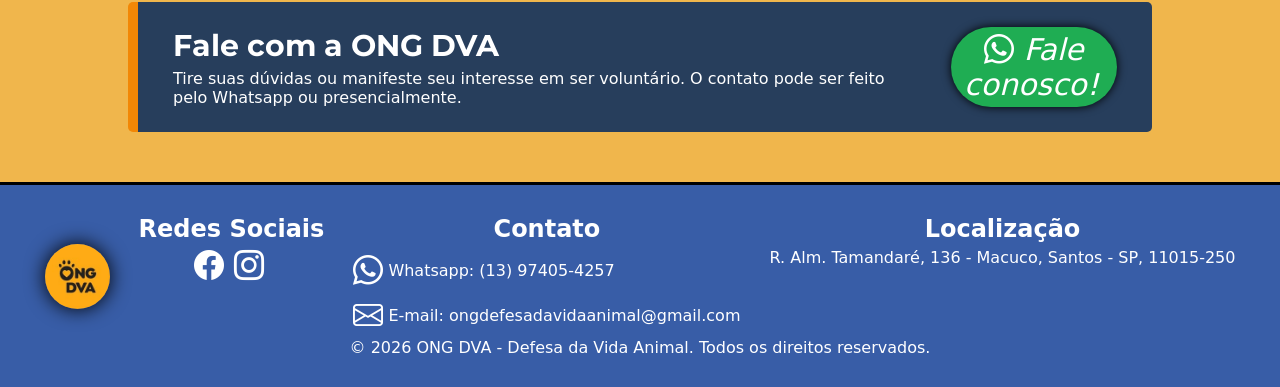
<file: voluntario.html>
<!DOCTYPE html>
<html lang="pt-br">
<head>
    <meta charset="UTF-8">
    <meta name="viewport" content="width=device-width, initial-scale=1.0">
    <link rel="stylesheet" href="css/main.css">
    <link rel="stylesheet" href="css/voluntario.css">
    <link rel="shortcut icon" href="img/favicon.ico" type="image/x-icon">
    <link rel="stylesheet" href="https://cdn.jsdelivr.net/npm/bootstrap-icons@1.13.1/font/bootstrap-icons.min.css">
    
    <title>ONG DVA</title>
    <style>
        

    </style>
</head>
<body>
    <header>
        <aside>
            <a href="index.html"><img src="img/logo.jpg" alt="logo da ONG DVA" class="logo-customizada"></a>
        </aside>
        <nav>
            <ul>
                <li><a href="index.html">INICIO</a></li>
                <li><a href="sobre-nos.html">SOBRE NÓS</a></li>
                <li><a href="doacoes.html">DOAÇÕES</a></li>
                <li><a href="voluntario.html">FAÇA PARTE</a></li>
                <li><a href="contato.html">CONTATO</a></li>
            </ul>
        </nav>
        <aside></aside>
    </header>
    <main id="main-voluntario">
        <h1 class="titulo-voluntario">Seja voluntário </h1>
        <p class="intro-voluntario">
         Os voluntários são parte essencial da ONG DVA. Através da ajuda da
         comunidade, conseguimos auxiliar animais resgatados, organizar
         campanhas e apoiar eventos de adoção.
        </p>
        <section class="secao-como-voluntario">
        <div class="borda-voluntario">
        <h2 class="h2-voluntariado"> Como se tornar um voluntário </h2>
      
        <!-- Arrumar alguma forma do 1 virar um quadrado na frente do texto da div que depois será uma box, tudo no CSS----- talvez adicionar outra div -->
        
        <div class="div-span">
            <div class="caixa-voluntario">
                <p>1</p>
            </div>
            <div class="texto-voluntario">
                <h3 class="encima-frasep">Entre em contato com a ONG</h3>
                <p class="frase-debaixoh3">Entre em contato conosco pelo WhatsApp caso haja dúvidas</p>
            </div>
        </div>
            <div class="div-span">
                <div class="caixa-voluntario">
                    <p>2</p>
                </div>
                <div class="texto-voluntario">
                    <h3 class="encima-frasep">Venha até a ONG para se cadastrar</h3>
                    <p class="frase-debaixoh3">Compareça à ONG com seu RG para realizar o cadastro <strong>presencialmente</strong></p>
                </div>
        </div>
        <div class="div-span">
            <div class="caixa-voluntario">
                <p>3</p>
            </div>
            <div class="texto-voluntario">
                <h3 class="encima-frasep">Assine o termo de responsabilidade</h3>
                <p class="frase-debaixoh3">Registra seus dados, como endereço, para maior segurança</p>
            </div>
        </div>
        <div class="div-span">
            <div class="caixa-voluntario">
                <p>4</p>
            </div>
            <div class="texto-voluntario">
                <h3 class="encima-frasep">Participe das atividades</h3>
                <p class="frase-debaixoh3">Após a aprovação, você poderá começar a ajudar!</p>
            </div>
        </div>
        </div>

        <aside> <img src="img/cachorro-com-do.jpg" alt="Cachorro sendo acolhido por uma pessoa ao dar a mão para ele" class="imagem-voluntario"> <aside>
        </section>

        <Br>
        <Br>
        <Br>





<div class="secao-como-voluntario" >

    <article class="tarefas-voluntario">
        <h3 class="h3-voluntariado">
            Tarefas do 
            <span class="laranja">voluntariado</span>
        </h3>

        <ul class="lista-afazeres">
            <li>Auxiliar nos banhos</li>
            <li>Passear com os animais</li>
            <li>Ajudar na organização do espaço</li>
            <li>Limpar o ambiente</li>
            <li>Oferecer apoio em atividades administrativas</li>
        </ul>

    </article>

    <aside class="aside-voluntario">
        <h3 class="h3-voluntariado2">Por quanto tempo vou ajudar?</h3>

        <p class="explicacao">
    Você escolhe sua disponibilidade para participar das atividades. Porém, se definir um dia e horário fixos (como todas as sextas-feiras), é muito importante manter esse compromisso, pois os animais e toda a equipe contam com a sua presença e organização para o funcionamento da ONG.
        </p>
    </aside>

    </div>
    </div>
        <!-- botar a caixa de aviso obs -->
    <section class="aviso-contato">
        <div>
            <h3>Fale com a ONG DVA</h3>
            <p>
        Tire suas dúvidas ou manifeste seu interesse em ser voluntário.
        O contato pode ser feito pelo Whatsapp ou presencialmente.
            </p>
        </div>
        <aside id="whatsapp">
        <a href="https://api.whatsapp.com/send?phone=5513974054257">
            <i class="bi bi-whatsapp"> Fale conosco!</i>
        </a>
    </aside>
    </section>

    </main>


    
    <footer>
        <div id="posicao-footer">
            <img src="img/logo.jpg" alt="logo da ONG DVA" class="logo-customizada">
            <aside class="footer-box">
                <h3>Redes Sociais</h3>
                <a href="https://web.facebook.com/ongdva/?locale=pt_BR&_rdc=1&_rdr" target="_blank"><i class="bi bi-facebook"></i></a>
                <a href="https://www.instagram.com/ongdva/" target="_blank"><i class="bi bi-instagram"></i></a>
            </aside>
            <aside class="footer-box">
                <h3>Contato</h3>
                <div class="contato">
                    <i class="bi bi-whatsapp"></i>
                    <p>Whatsapp: (13) 97405-4257</p>
                </div>
                <div class="contato">
                    <i class="bi bi-envelope"></i>
                    <p>E-mail: ongdefesadavidaanimal@gmail.com</p>
                </div>
            </aside>
            <aside class="footer-box">
                <h3>Localização</h3>
                <p>R. Alm. Tamandaré, 136 - Macuco, Santos - SP, 11015-250</p>
            </aside>
        </div>
        <p>&copy; 2026 ONG DVA - Defesa da Vida Animal. Todos os direitos reservados.</p>
    </footer>

   

    
</body>
</html>
</file>
<file: css/main.css>
@import url('https://fonts.googleapis.com/css2?family=Nunito:ital,wght@0,200..1000;1,200..1000&display=swap');

@import url('https://fonts.googleapis.com/css2?family=Montserrat:ital,wght@0,100..900;1,100..900&display=swap');

@import url('https://fonts.googleapis.com/css2?family=Poppins:ital,wght@0,100;0,200;0,300;0,400;0,500;0,600;0,700;0,800;0,900;1,100;1,200;1,300;1,400;1,500;1,600;1,700;1,800;1,900&display=swap');

@import url("https://cdn.jsdelivr.net/npm/bootstrap-icons@1.13.1/font/bootstrap-icons.min.css");

:root{ /* Isso são variáveis no CSS */
    --cor-de-fundo: #f0b64c;
    --laranja-secundario-claro: #f28705;
    --marrom-secundario: #734a27;
    --cor-titulo: #273e5c;
    --azul-claro: #385da7;
    --fonte-titulo: "Montserrat", sans-serif;
    --fonte-secundaria: "Poppins", sans-serif;
}

*{  /* Isso é reset no CSS da página, então eu deixei todos os itens com 0 de margin e padding, fica mais fácil de trabalhar */
    margin: 0px;
    padding: 0px;
    box-sizing: border-box; 
}
body{
    background-color: var(--cor-de-fundo); /* Como se utiliza a varivel */
    font-family: system-ui, -apple-system, BlinkMacSystemFont, 'Segoe UI', Roboto, Oxygen, Ubuntu, Cantarell, 'Open Sans', 'Helvetica Neue', sans-serif;
}

/* Começo do header */

header{
    padding: 15px 70px;
    display: flex; /* Isso é um posicionamento de página chamado Flexbox */
    justify-content: space-between; /* esse justify é uma forma de falar pro flex box, como vai ficar o posicionamento */
    border-bottom: 2px solid black;
    background-color: var(--azul-claro);
}
.logo-customizada{
    border-radius: 50%; /* Arredondamento das bordas do bloco */
    width: 65px;
    height: 65px;
    /*border: 2px solid black; /* borda */
    box-shadow: 0px 0px 20px black;
    align-self: center;
}
nav{
    width: 700px;
    display: flex;
    justify-content: space-between;
    align-items: center;
    gap: 10px; /* Gap é o quanto vai ficar a distancia de cada elemento que está sendo aplicado o flexbox */
}
nav > ul{
    width: 100%;
    display: flex;
    justify-content: space-between;
    list-style-type: none; /* Isso aqui tira as bolinhas que ficam quando se cria a lista */
    font-family: var(--fonte-secundaria); /* Exemplo de como se utiliza uma varivel de fonte */
    font-weight: bold;
    font-size: 1.3em; /* "em" é um tipo de medida, como o px por exemplo */
    
}
nav > ul > li > a{
    transition: 0.5s; /* transition serve para dizer o tempo que a animação do hover, vai durar, quanto mais você colocar, mas lento vai ficar a transição para a propriedade que foi colocada no hover */
    padding: 10px 17px;
    border-radius: 20px;
    color: white;
    text-decoration: none; /* o link fica com um faixa embaixo como padrão, isso aqui tira essa faixa */
}
nav > ul > li > a:hover{
    color: var(--cor-de-fundo);
}
/* fim do header */
/* Começo do main */

h2{
    font-size: 3em;
    font-family: var(--fonte-titulo);
    font-weight: 900;
    color: var(--cor-de-fundo);
}
h1{
    font-family: var(--fonte-titulo);
    font-weight: 900;
    font-size: 5em;
}

/* começo do sobre nós */

#sobre-nos{
    width: 100%;
    height: 800px;
    background-size: cover;
    background-position: center;
    background-repeat: no-repeat;
    background-image: url(../img/ong-dva-entrada.png);
}
#texto-sobre-nos{
    display: flex;
    flex-direction: column;
    justify-content: center;
    margin: auto;
    width: 80%;
    height: 100%;
}
#texto-sobre-nos > h1{
    color: white;
    font-family: var(--fonte-titulo);
    font-weight: 900;
}
#texto-sobre-nos > h2{
    color: white;
}
#texto-sobre-nos > h1{
    font-size: 5em;    
}
#texto-sobre-nos > h2{
    margin-bottom: 40px;
}
#texto-sobre-nos > p{
    font-size: 1.5em;
    color: white;
    width: 50%;
}
#texto-destaque{
    color: var(--cor-de-fundo);
}
#redes-sobre-nos > a{
    display: inline-block;
    text-decoration: none;
    color: black;
    padding: 3px 7px;
    border-radius: 7px;
    background-color: var(--cor-de-fundo);
    margin-top: 20px;
    border: 2px solid black;
    font-weight: bold;
    font-family: var(--fonte-secundaria);
}

#redes-sobre-nos > a > i{
   font-size: 20px;
   color: black;
}


/* Fim sobre nos */
#castracao{
    
    background-color: var(--cor-titulo);
    background-image: url(../img/dog-background.png);
    background-repeat: no-repeat;
    background-position: right bottom;
    background-size: 350px;

    box-shadow: 0px 0px 20px black;
    
}

#texto-castracao{
    color: white;
    margin: auto;
    padding: 50px 0px;
    width: 80%;
    display: flex;
    flex-direction: column;
    justify-content: space-between;
}
#texto-castracao > h2,
#secao-como-ajudar > h2{
    margin-bottom: 30px;
}
#texto-castracao > p{
    font-size: 1.2em;
    margin-bottom: 5px;
    width: 90%;
}
#link-saiba-mais-castracao{
    text-decoration: none;
    background-color: var(--cor-de-fundo);
    width: 250px;
    text-align: center;
    font-family: var(--fonte-titulo);
    font-size: 2em;
    font-weight: bolder;
    color: var(--cor-titulo);
    padding: 10px 20px;
    border-radius: 10px;
    margin-top: 30px;
}

/* Como ajudar */
#infografico-posicionamento{
    width: 80%;
    margin: auto;
    display: flex;
    
}

#servicos-prestados{
    float: right;
    width: 500px;
}

#infografico{
    border-top: 2px solid black;
    background-color: var(--cor-titulo);
    padding: 20px 0px;
    font-size: 1.2em;
    position: relative;
    overflow: hidden;
}
#infografico-position{
    width: 80%;
    margin: auto;
    background-color: var(--azul-claro);
    border: 2px solid var(--azul-claro);
    border-radius: 10px;
    display: flex;
    justify-content: space-around;
    flex-wrap: wrap;
    padding: 20px;
}
.caixas-infografico{
    width: 49%;
    text-align: center;
    border: 2px solid var(--azul-claro);
    border-radius: 10px;
    margin-bottom: 20px;
    color: var(--cor-de-fundo);
    padding: 10px;
    background-color: var(--cor-titulo);
}
.caixas-infografico > h3{
    margin-bottom: 20px;
}
#caixa-mitos-e-verdades{
    width: 100%;
    color: white;
    text-align: left;
}
.dados-infografico{
    display: flex;
    color: white;
}
.caixa-dados-infografico{
    width: 50%;
    text-align: left;
}
#caixa-dados-infografico-unico{
    width: 100%;
}
.caixa-dados-infografico > ul{
    
    list-style-position: inside;
}
.caixas-infografico > h3{
    font-size: 2em;

}
#solucao-castracao{
    background-color: var(--azul-claro);
    padding: 5px;
    border-radius: 10px;
    width: 90%;
    margin-top: 10px;
}
#infografico > img{
    position: absolute;
    top: 450px;
    left: -300px;
    transition: 1s;
    transform: rotate(15deg);
    overflow: hidden;
}
#infografico:hover > img{
    position: absolute;
    top: 450px;
    left: -100px;
    
}
#fontes{
    text-align: right;
    color: white;
    font-size: 0.7em;
}
#fontes > cite > a{
    color: white;
    text-decoration: none;

}
/* Perguntas frequentes */

#perguntas-frequentes{
    margin-top: 30px;
}
#perguntas-frequentes > h2{
    text-align: center;
    color: var(--cor-titulo);   
}
#perguntas-frequentes-posicionamento{
    display: flex;
    justify-content: space-evenly;
    flex-wrap: wrap;
}

/* Perguntas */

.caixas-perguntas-frequentes{
    width: 80%;
    display: flex;
    flex-direction: column;
    margin: 10px;
    background-color: var(--azul-claro);
    color: black;
    border-radius: 5px;
    overflow: hidden;
    box-shadow: 5px 5px 10px rgba(0, 0, 0, 0.61);
    cursor: pointer;
}
.caixas-perguntas-frequentes > div > h3{
    background-color: var(--cor-titulo);
    padding: 10px;
    color: white;
    font-family: var(--fonte-titulo);
    font-size: 1.8em;
}
.caixas-perguntas-frequentes > div > p,
.caixas-perguntas-frequentes > div > ul{
    padding: 20px;
    color: rgb(240, 239, 239);
    font-size: 1.2em;
    font-weight: bold;
    list-style-position: inside;
}
#localizacao{
    margin-top: 50px;
    text-align: center;
    background-color: var(--cor-titulo);
    padding: 30px 0px;
}
#localizacao > h2{
    margin-bottom: 30px;
    color: var(--cor-de-fundo);
}
/* Começo do footer */

footer{
    background-color: var(--azul-claro);
    color: white;
    padding: 0px 11px 10px 10px;
    text-align: center;
    padding: 30px;
    border-top: 3px solid black;
}
#posicao-footer{
    display: flex;
    justify-content: space-around;
}
.bi {
    color: white;
    font-size: 30px;
    margin: 5px 5px 5px 0px;
}
.footer-box > h3{
    margin-bottom: 5px;
    font-size: 1.5em;
}
.contato{
    display: flex;
    align-items: center;
}
.resposta-pergunta-frequente{
    display: none;
    
}

/* Whatsapp */

#whatsapp{
    background-color: #1fad53;
    border-radius: 50px;
    width: 220px;
    text-align: center;
    padding: 5px;

    box-shadow: 0px 0px 10px rgb(0, 0, 0);
    
    display: flex;
    justify-content: center;
    align-items: center;
}
#whatsapp > p,
#whatsapp > a{
    font-size: 0.5em;
    color: black;
    text-decoration: none;
}



/* Whatsapp */

.titulo-h1{
    font-family: var(--fonte-titulo);
    color: #ffffff;
    text-align: center;
    font-size: 60px;
    background-color: var(--cor-titulo);
    width: 800px;
    border-radius: 30px;
    margin: 0 auto;
    margin-top: 40px;
    margin-bottom: 40px;
}
</file>
<file: css/contato.css>
@import url('https://fonts.googleapis.com/css2?family=Nunito:ital,wght@0,200..1000;1,200..1000&display=swap');

@import url('https://fonts.googleapis.com/css2?family=Montserrat:ital,wght@0,100..900;1,100..900&display=swap');

@import url('https://fonts.googleapis.com/css2?family=Poppins:ital,wght@0,100;0,200;0,300;0,400;0,500;0,600;0,700;0,800;0,900;1,100;1,200;1,300;1,400;1,500;1,600;1,700;1,800;1,900&display=swap');

@import url("https://cdn.jsdelivr.net/npm/bootstrap-icons@1.13.1/font/bootstrap-icons.min.css");

:root{ /* Isso são variáveis no CSS */
    --cor-de-fundo: #f0b64c;
    --laranja-secundario-claro: #f28705;
    --marrom-secundario: #734a27;
    --cor-titulo: #273e5c;
    --azul-claro: #385da7;
    --fonte-titulo: "Montserrat", sans-serif;
    --fonte-secundaria: "Poppins", sans-serif;
}

main{
    margin: auto;
    width: 80%;
}

#contato-conteudo{
    height: 700px;
    display: flex;
    flex-direction: column;
    
    border-radius: 5px;
    
    overflow: hidden;
}


#contato-texto{

    background-color: var(--azul-claro);
    font-weight: bold;
    font-family: var(--fonte-secundaria);
    font-size: 2.5em;
    color: white;
    padding: 20px;
    border-radius: 0px 0px 5px 5px;
}

#contato-texto > p{
    margin-bottom: 20px;
}
</file>
<file: css/voluntario.css>
@import url('https://fonts.googleapis.com/css2?family=Nunito:ital,wght@0,200..1000;1,200..1000&display=swap');

@import url('https://fonts.googleapis.com/css2?family=Montserrat:ital,wght@0,100..900;1,100..900&display=swap');

@import url('https://fonts.googleapis.com/css2?family=Poppins:ital,wght@0,100;0,200;0,300;0,400;0,500;0,600;0,700;0,800;0,900;1,100;1,200;1,300;1,400;1,500;1,600;1,700;1,800;1,900&display=swap');

@import url("https://cdn.jsdelivr.net/npm/bootstrap-icons@1.13.1/font/bootstrap-icons.min.css");

:root{ /* Isso são variáveis no CSS */
    --cor-de-fundo: #f0b64c;
    --laranja-secundario-claro: #f28705;
    --marrom-secundario: #734a27; 
    --cor-titulo: #273e5c;
    --azul-claro: #385da7;
    --fonte-titulo: "Montserrat", sans-serif;
    --fonte-secundaria: "Poppins", sans-serif;
}   

body{ 
    background-color: var(--cor-de-fundo);
}
#main-voluntario{
    width: 80%;
    margin: 50px auto;
    border: 2px #000000;
}

.div-span{
    display: flex;
    
    
}
.intro-voluntario{
    text-align: center;
    color: #000;
    font-size: 1.1rem;
    margin: 10px 0 30px;
}

.titulo-voluntario{
    font-family: var(--fonte-titulo);
    color: #ffffff;
    text-align: center;
    font-size: 60px;
    background-color: var(--cor-titulo);
    width: 800px;
    border-radius: 30px;
    margin: 0 auto;
    margin-bottom: 40px;
}

.texto-voluntario{
    margin-top: 15px;
}
.caixa-voluntario{
    display: flex;
    
    justify-content: center;
    align-items: center;
    
    margin: 20px 10px 10px 40px;

    background-color: var(--cor-de-fundo);
    width: 45px;
    height: 45px;
    color: var(--marrom-secundario);
    font-weight: bold;
}

.caixa-voluntario > p{
    font-size: 25px;
    color: #251100;
}


.secao-como-voluntario{
    background-color: var(--cor-titulo);
    padding: 10px;
    display: flex;
    border-radius: 5px;
}

.borda-voluntario{
    border: 3px solid var(--azul-claro);
    border-radius: 5px;
    width: 100%;
    padding: 10px;
}

.h2-voluntariado{
color: #ffffff;
font-size: 35px;
margin-bottom: 20px;
margin-left: 40px;
}

.imagem-voluntario{
    width: 90%;
    display: flex;
    margin-left: auto;
    padding-left: 20px;
    margin-right: auto;
    border: 1px;  

}

.secao-como-voluntario{
    background-color: var(--cor-titulo);
    padding: 20px;
}


.tarefas-voluntario{
 background-color: var(--cor-titulo);
    padding: 30px;
    border: 3px solid var(--azul-claro);
    border-radius: 5px;
    width: 50%;
    margin-right: 10px;
}

.lista-afazeres{
    list-style-position: inside;
}

.lista-afazeres>li{
    content:"●";
    font-size: 25px;
    color: #ffffff;
    margin-right: 15px;
    margin-bottom: 10px;
    padding: 10px 0px;
    border-bottom: 1.5px solid var(--cor-de-fundo);


}
.lista-afazeres>li:last-child{
    border-bottom: none;
    padding: 0px 0px;
}




.lista-afazeres>p{
    color: white;
    font-weight: bold;

}
.h3-voluntariado{
    color: rgb(255, 255, 255);
    font-size: 37px;
    margin-bottom: 30px;

}

.laranja
{
    color: var(--cor-de-fundo);
}



.h3-voluntariado2
{
    text-align: center;
     color: white;
    font-size: 50px;
    margin-bottom: 30px;   
    
}

.aside-voluntario{
    width: 50%;
    margin-left: 30;
    color: white;
    padding: 30px;
    background-color: var(--azul-claro);
}

.aside-voluntario h3{
    font-size: 40px;
    margin-bottom: 10px;
}

.explicacao{
    font-size: 30px;
}

.frase-debaixoh3{
    color: white;
    font-size: 20px;
}
.encima-frasep{
    color: white;
    font-size: 25;
}

.aviso-contato{
    background-color: var(--cor-titulo);
    border-left: 10px solid var(--laranja-secundario-claro);
    color: #ffffff;
    border-radius: 5px;
    display: flex;
    padding: 25px 35px;
    gap: 30px;
    align-items: center;
    margin-top: 15px;
    justify-content: center;
}

.aviso-contato h3{
    font-size: 30px;
    margin-bottom: 5px;
    font-family: var(--fonte-titulo);
}
</file>
